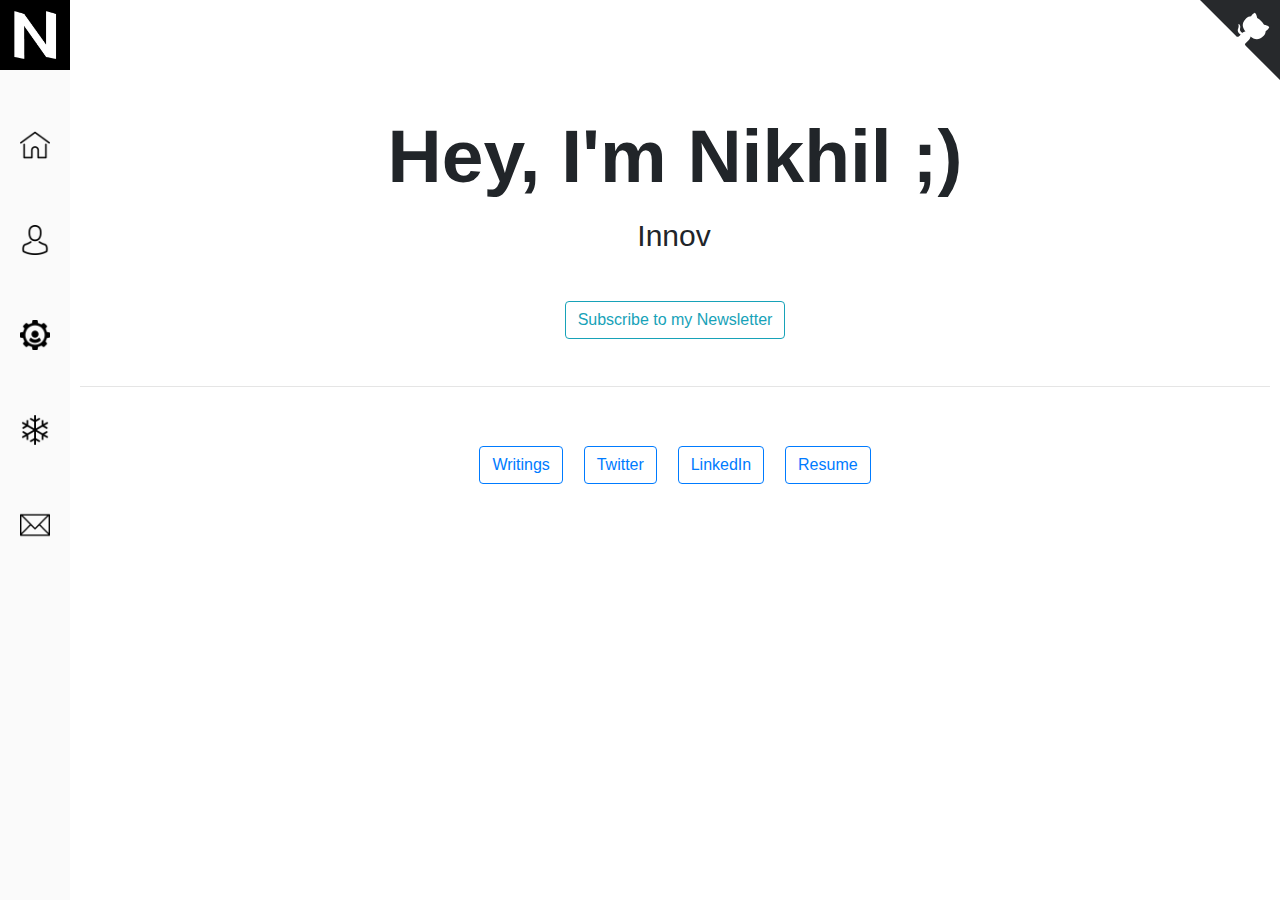
<file: index.html>
<!DOCTYPE html>
<html lang="en">
<head>
	<meta charset="utf-8">
	<meta name="author" content="Nikhil Bindal">
	<meta name="description" content="Software Engineer / FullStack Web Developer / Data Scientist">
	<meta property="og:type" content="website">
    <meta property="og:title" content="Nikhil Bindal">
    <meta property="og:url" content="https://nikk.me/">
    <meta property="og:description" content="Software Engineer / FullStack Web Developer / Data Scientist">
	<title>Nikhil Bindal</title>
	<link rel="icon" type="image/png" href="./img/favicon.ico">
	<script type="text/javascript" src="./js/script.js"></script>
	<link rel="stylesheet" type="text/css" href="./css/style.css">
	<link rel="stylesheet" href="https://maxcdn.bootstrapcdn.com/bootstrap/4.0.0/css/bootstrap.min.css" integrity="sha384-Gn5384xqQ1aoWXA+058RXPxPg6fy4IWvTNh0E263XmFcJlSAwiGgFAW/dAiS6JXm" crossorigin="anonymous">
</head>
<body>
	<!-- Sidebar -->
	<div class="sideNav">
		<a href="index.html" id="logo"><img src="./img/logo.png" style="height: 70px"></a>
		<div class="wrapper">
			<a href="index.html" class="page">
				<img class="hover" src="./img/home.png" style="height: 30px">
				<p class="text">Home</p>
			</a>
		</div>
		<div class="wrapper">
			<a href="about.html" class="page">
				<img class="hover" src="./img/avatar.png" style="height: 30px">
				<p class="text">About</p>
			</a>
		</div>
		<div class="wrapper">
			<a href="skills.html" class="page">
				<img class="hover" src="./img/settings.png" style="height: 30px">
				<p class="text">Skills</p>
			</a>
		</div>
		<div class="wrapper">
			<a href="https://www.gitshowcase.com/nikhiloo7" class="page">
				<img class="hover" src="./img/snowflake.png" style="height: 30px">
				<p class="text">Work</p>
			</a>
		</div>
		<div class="wrapper">
			<a href="contact.html" class="page">
				<img class="hover" src="./img/contact.png" style="height: 30px">
				<p class="text">Contact</p>
			</a>
		</div>
	</div>

	<!-- Main Content -->
	<div class="main">
		<a href="https://github.com/NikhilOO7" class="github-corner" aria-label="View source on Github">
			<svg width="80" height="80" viewBox="0 0 250 250" style="fill:#27292c; color:#fff; position: fixed; top: 0; border: 0; right: 0;" aria-hidden="true">
	        <path d="M0,0 L115,115 L130,115 L142,142 L250,250 L250,0 Z"></path>
	        <path d="M128.3,109.0 C113.8,99.7 119.0,89.6 119.0,89.6 C122.0,82.7 120.5,78.6 120.5,78.6 C119.2,72.0 123.4,76.3 123.4,76.3 C127.3,80.9 125.5,87.3 125.5,87.3 C122.9,97.6 130.6,101.9 134.4,103.2" fill="currentColor" style="transform-origin: 130px 106px;" class="octo-arm"></path>
	        <path d="M115.0,115.0 C114.9,115.1 118.7,116.5 119.8,115.4 L133.7,101.6 C136.9,99.2 139.9,98.4 142.2,98.6 C133.8,88.0 127.5,74.4 143.8,58.0 C148.5,53.4 154.0,51.2 159.7,51.0 C160.3,49.4 163.2,43.6 171.4,40.1 C171.4,40.1 176.1,42.5 178.8,56.2 C183.1,58.6 187.2,61.8 190.9,65.4 C194.5,69.0 197.7,73.2 200.1,77.6 C213.8,80.2 216.3,84.9 216.3,84.9 C212.7,93.1 206.9,96.0 205.4,96.6 C205.1,102.4 203.0,107.8 198.3,112.5 C181.9,128.9 168.3,122.5 157.7,114.1 C157.9,116.9 156.7,120.9 152.7,124.9 L141.0,136.5 C139.8,137.7 141.6,141.9 141.8,141.8 Z" fill="currentColor" class="octo-body"></path>
	    	</svg>
	    	<span class="folded-corner"></span>
	    </a>

	    <div class="heading"> Hey, I'm Nikhil ;) <div>
	    <div class="typewrite" data-period="2000" id="typewriter" data-type='["I am a Software Engineer", "I am a Data Scientist too", "Innovation is my passion", "A humble learner"]'> <span class="wrap"></span>  
	    </div>


	    
	    <button type="button" class="btn btn-outline-info">Subscribe to my Newsletter</button>

	    <hr>

	    <div>
	    	<button type="button" class="btn btn-outline-primary" onclick="window.location='https://medium.com/@nikhilbindal2'">Writings</button>
	    	<button type="button" class="btn btn-outline-primary" onclick="window.location='https://twitter.com/NikhilBindal2'">Twitter</button>
	    	<button type="button" class="btn btn-outline-primary" onclick="window.location='https://www.linkedin.com/in/nikhil-bindal/'">LinkedIn</button>
	    	<a href="./Nikhil's Resume.pdf" download> <button type="button" class="btn btn-outline-primary" id="Resume"> Resume </button></a>  
	    </div>
	</div>
</body>
</html>
</file>
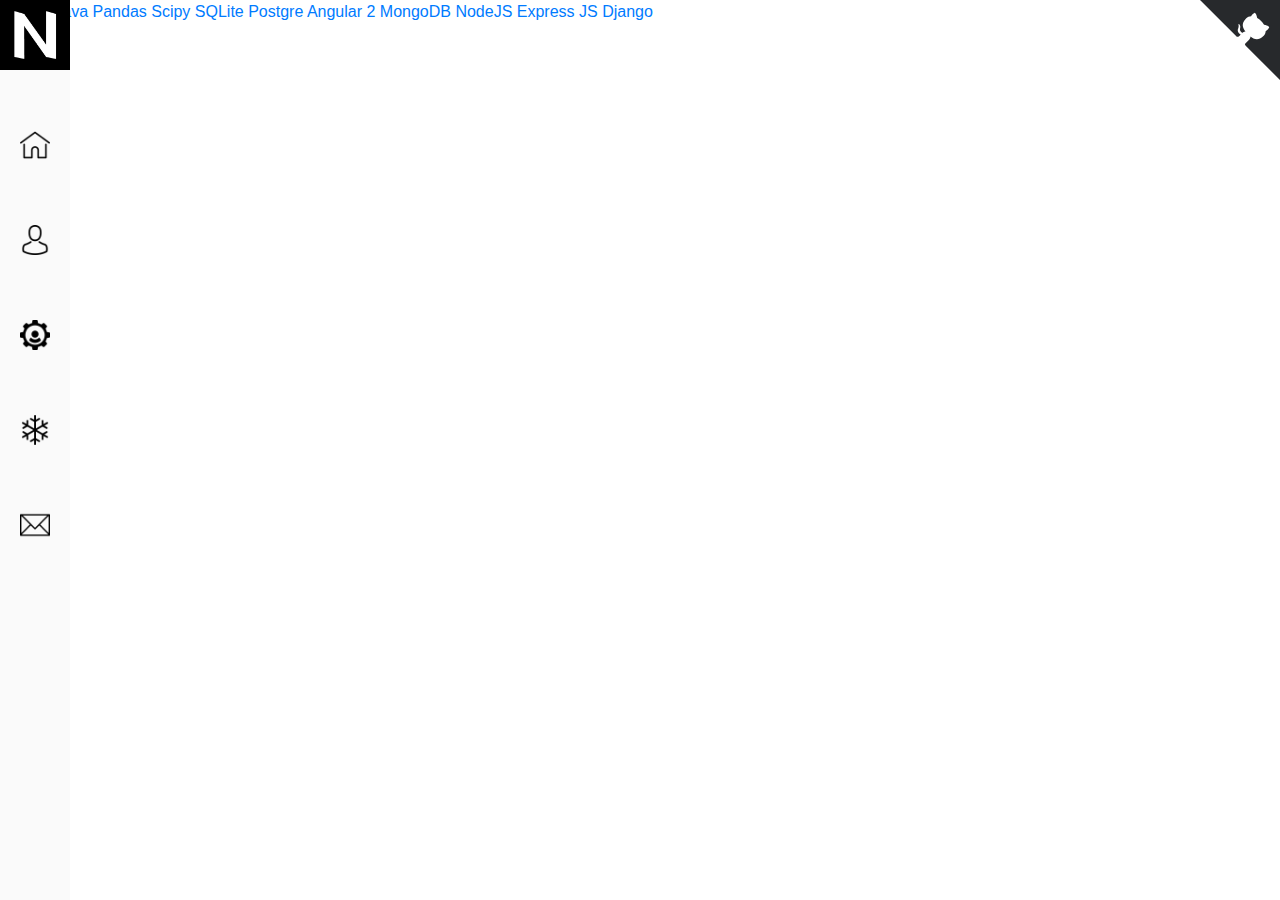
<file: skills.html>
<!DOCTYPE html>
<html lang="en">
<head>
	<meta charset="utf-8">
	<meta name="author" content="Nikhil Bindal">
	<meta name="description" content="Software Engineer / FullStack Web Developer / Data Scientist">
	<meta property="og:type" content="website">
    <meta property="og:title" content="Nikhil Bindal">
    <meta property="og:url" content="https://nikk.me/">
    <meta property="og:description" content="Software Engineer / FullStack Web Developer / Data Scientist">
	<title>Nikhil Bindal - skills</title>
	<link rel="icon" type="image/png" href="./img/favicon.ico">
	<script type="text/javascript" src="./js/script.js"></script>
	<link rel="stylesheet" type="text/css" href="./css/style.css">
	<link rel="stylesheet" href="https://maxcdn.bootstrapcdn.com/bootstrap/4.0.0/css/bootstrap.min.css" integrity="sha384-Gn5384xqQ1aoWXA+058RXPxPg6fy4IWvTNh0E263XmFcJlSAwiGgFAW/dAiS6JXm" crossorigin="anonymous">
	<script src="http://ajax.googleapis.com/ajax/libs/jquery/1.11.0/jquery.min.js"></script>
	<script type="text/javascript" src="./js/cloudTag.js"></script>
	<script type="text/javascript" src="./js/script.js"></script>
	
</head>
<body>
	<!-- Sidebar -->
	<div class="sideNav">
		<a href="index.html" id="logo"><img src="./img/logo.png" style="height: 70px"></a>
		<div class="wrapper">
			<a href="index.html" class="page">
				<img class="hover" src="./img/home.png" style="height: 30px">
				<p class="text">Home</p>
			</a>
		</div>
		<div class="wrapper">
			<a href="about.html" class="page">
				<img class="hover" src="./img/avatar.png" style="height: 30px">
				<p class="text">About</p>
			</a>
		</div>
		<div class="wrapper">
			<a href="skills.html" class="page">
				<img class="hover" src="./img/settings.png" style="height: 30px">
				<p class="text">Skills</p>
			</a>
		</div>
		<div class="wrapper">
			<a href="https://www.gitshowcase.com/nikhiloo7" class="page">
				<img class="hover" src="./img/snowflake.png" style="height: 30px">
				<p class="text">Work</p>
			</a>
		</div>
		<div class="wrapper">
			<a href="contact.html" class="page">
				<img class="hover" src="./img/contact.png" style="height: 30px">
				<p class="text">Contact</p>
			</a>
		</div>
	</div>

	<!-- Main Content -->
	<div class="main">
		<a href="https://github.com/NikhilOO7" class="github-corner" aria-label="View source on Github">
			<svg width="80" height="80" viewBox="0 0 250 250" style="fill:#27292c; color:#fff; position: fixed; top: 0; border: 0; right: 0;" aria-hidden="true">
	        <path d="M0,0 L115,115 L130,115 L142,142 L250,250 L250,0 Z"></path>
	        <path d="M128.3,109.0 C113.8,99.7 119.0,89.6 119.0,89.6 C122.0,82.7 120.5,78.6 120.5,78.6 C119.2,72.0 123.4,76.3 123.4,76.3 C127.3,80.9 125.5,87.3 125.5,87.3 C122.9,97.6 130.6,101.9 134.4,103.2" fill="currentColor" style="transform-origin: 130px 106px;" class="octo-arm"></path>
	        <path d="M115.0,115.0 C114.9,115.1 118.7,116.5 119.8,115.4 L133.7,101.6 C136.9,99.2 139.9,98.4 142.2,98.6 C133.8,88.0 127.5,74.4 143.8,58.0 C148.5,53.4 154.0,51.2 159.7,51.0 C160.3,49.4 163.2,43.6 171.4,40.1 C171.4,40.1 176.1,42.5 178.8,56.2 C183.1,58.6 187.2,61.8 190.9,65.4 C194.5,69.0 197.7,73.2 200.1,77.6 C213.8,80.2 216.3,84.9 216.3,84.9 C212.7,93.1 206.9,96.0 205.4,96.6 C205.1,102.4 203.0,107.8 198.3,112.5 C181.9,128.9 168.3,122.5 157.7,114.1 C157.9,116.9 156.7,120.9 152.7,124.9 L141.0,136.5 C139.8,137.7 141.6,141.9 141.8,141.8 Z" fill="currentColor" class="octo-body"></path>
	    	</svg>
	    	<span class="folded-corner"></span>
	    </a>
	</div>
	<div class="skillCharts">
		<a href="#"> Python </a>

		<a href="#"> Java </a>

		<a href="#"> Pandas </a>

		<a href="#"> Scipy </a>

		<a href="#"> SQLite </a>

		<a href="#"> Postgre </a>

		<a href="#"> Angular 2 </a>

		<a href="#"> MongoDB </a>

		<a href="#"> NodeJS </a>

		<a href="#"> Express JS </a>

		<a href="#"> Django </a>
	</div>
</body>
<script>
	$(document).ready(function() {
	    $('skillCharts').cloudTag({
	        ballSize : 100
	    });
	});
</script>
</html>
</file>
<file: css/style.css>
/* GIT CORNER IMAGE */
.github-corner:hover .octo-arm{
    animation:octocat-wave 560ms ease-in-out
}
@keyframes octocat-wave{
    0%,100%{transform:rotate(0)}
    20%,60%{transform:rotate(-25deg)}
    40%,80%{transform:rotate(10deg)}
}
@media (max-width:500px){
    .github-corner:hover .octo-arm{
        animation:none
    }
    .github-corner .octo-arm{
        animation:octocat-wave 560ms ease-in-out
    }
}

/* Heading */
.heading {
    text-align: center;
    font-size: 75px;
    padding-top: 100px;
    font-weight: bold;
}

#typewriter {
    font-size: 30px;
    font-weight: initial;
}

/* Sidebar */
.sideNav {
    height: 100%;
    width: 70px;
    position: fixed;
    z-index: 1;
    top: 0;
    left: 0;
    background-color: #11111105;
    overflow-x: hidden;
    padding-top: 0px;
}

.page {
    text-align: center;
    padding-top: 50px;
    text-decoration: none;
    font-size: 30px;
    color: #818181;
    display: block;
}

.sideNav a:hover {
    color: #f1f1f1;
}


/* Hover event on links in sidebar */
.text {
    display: none;
    text-decoration: none;
    color: #212529a6;
    font-size: 15px;
}

.wrapper:hover .hover {
    display: none;
}

.wrapper:hover .text {
    display: block;
}



/* Main Content */
.main {
    margin-left: 70px; /* Same as the width of the sidenav */
    font-size: 28px; /* Increased text to enable scrolling */
    padding: 0px 10px;
}

@media screen and (max-height: 450px) {
    .sidenav {padding-top: 15px;}
    .sidenav a {font-size: 18px;}
}

/* Skill canvas chart */
/*@media (max-width: 960px) {
    .skillsCharts {
        position: relative;
        left: 0%;
        width: 80%;
        top: 0%;
        clear: both;
        overflow: hidden;
        margin: auto;
        transform: translateY(0%);
    }
}

#myCanvas {
    width: 100%;
    top: 0;
    bottom: 0;
    right: 0;
    left: 0;
    vertical-align: middle;
    display: inline-block;
}

#myCanvasContainer {
    position: relative;
    margin: 0, 10% !important;
    display: block;
    clear: both;
    width: 80%;
    height: auto;
}
*/

/* Map */
#map {
    height: 800px;
    width: 50%;
    float: right;
}
</file>
